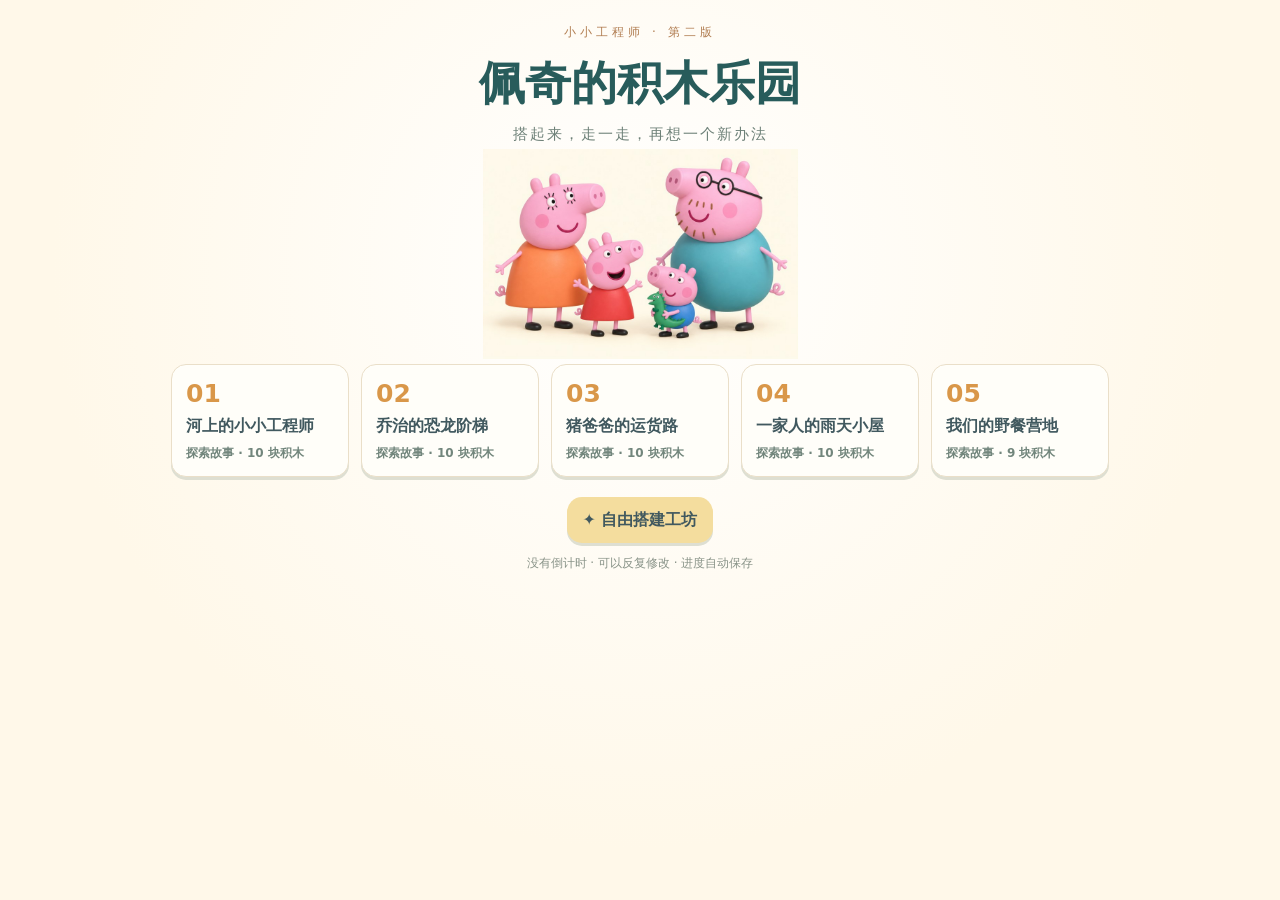
<file: peppa-blocks/app/src/main/assets/index.html>
<!doctype html><html lang="zh-CN"><meta charset="utf-8"><meta name="viewport" content="width=device-width,initial-scale=1,maximum-scale=1,user-scalable=no"><title>佩奇的积木乐园 · 小小工程师</title><link rel="stylesheet" href="style.css"><body>
<main id="home"><div class="eyebrow">小小工程师 · 第二版</div><h1>佩奇的积木乐园<span>搭起来，走一走，再想一个新办法</span></h1><img class="family" src="family.jpg" alt="佩奇、乔治、猪妈妈和猪爸爸"><div id="levels"></div><button id="freeHome" class="free">✦ 自由搭建工坊</button><p class="foot">没有倒计时 · 可以反复修改 · 进度自动保存</p></main>
<section id="game" hidden><header><button id="homeBtn">⌂ 关卡</button><div><small id="chapter"></small><h2 id="title"></h2></div><button id="sound">♫ 声音开</button></header><div class="story"><img src="family.jpg" alt="佩奇一家"><p id="story"></p><button id="read" aria-label="朗读故事">▶</button></div><div id="goals"></div><div class="workspace"><div class="stage"><canvas id="board" aria-label="积木搭建区"></canvas><div class="stage-note">卡扣积木 · 拖动拼接 · 点选后旋转</div></div><aside><b>我的积木盒</b><span id="count"></span><div id="tray"></div><div id="pieceInfo">长条跨越 · L形转角 · 三角坡道</div></aside></div><footer><button id="rotate">↻ 旋转</button><button id="remove">↥ 收回</button><button id="undo">↶ 撤销</button><button id="reset">重新搭</button><button id="hint">☀ 提示</button><button id="check" class="primary">▶ 请大家试一试</button></footer><div id="status" role="status">先选积木，再点场地放下，也可以直接拖动。</div></section>
<div id="modal" hidden><div class="card"><div class="stars" id="stars"></div><h2>你的搭法成功啦！</h2><p id="success"></p><button id="improve">继续改进</button><button id="again">再搭一种</button><button id="next" class="primary">下一关 →</button></div></div><script src="engine.js"></script><script src="game.js"></script></body></html>
</file>
<file: peppa-blocks/app/src/main/assets/style.css>
*{box-sizing:border-box}html,body{margin:0;min-height:100%;font-family:system-ui,'Noto Sans CJK SC',sans-serif;color:#344b53;background:#fff8e9}button{font:inherit;font-weight:700;border:0;border-radius:15px;padding:12px 16px;color:#41595f;background:#fff;box-shadow:0 3px 0 #dedfd2;min-height:46px;cursor:pointer}button:active{transform:translateY(2px)}button:disabled{opacity:.45;cursor:default}button:focus-visible{outline:3px solid #14777b}.primary{background:#198b82;color:white;box-shadow:0 3px 0 #0b655e}[hidden]{display:none!important}#home{text-align:center;padding:24px 4vw 18px;background:radial-gradient(ellipse at 50% 30%,#fff 0%,#fff8e9 65%);min-height:100vh}.eyebrow{font-size:12px;letter-spacing:4px;color:#b17d51}h1{font-size:clamp(28px,4vw,46px);margin:12px 0 0;color:#285c5b}h1 span{display:block;font-size:15px;font-weight:400;letter-spacing:2px;margin-top:10px;color:#6e8178}.family{display:block;width:min(500px,75vw);height:210px;object-fit:contain;margin:5px auto}#levels{display:flex;justify-content:center;gap:12px;flex-wrap:wrap}#levels button{width:178px;text-align:left;padding:14px;background:#fffef9;border:1px solid #eadfc9}#levels strong{display:block;font-size:25px;color:#d99749;margin-bottom:8px}#levels small{display:block;font-size:12px;color:#72867c;margin-top:8px}.free{margin-top:20px;background:#f4dd9e}.foot{font-size:12px;color:#899388}#game{padding:10px 2.5vw 6px;max-width:1450px;margin:auto}header{display:flex;justify-content:space-between;align-items:center;gap:12px}header>div{flex:1}header small{font-size:10px;letter-spacing:2px;color:#a88a58}h2{font-size:22px;margin:2px 0}.story{display:flex;align-items:center;background:#f0efd8;border-radius:16px;margin:8px 0 6px;min-height:56px;padding:4px 12px;gap:12px}.story img{width:88px;height:46px;object-fit:contain;border-radius:10px}.story p{flex:1;margin:0;font-size:13px;line-height:1.55}.story button{padding:8px;min-width:42px;background:transparent;box-shadow:none}#goals{display:flex;gap:7px;flex-wrap:wrap;margin-bottom:7px}#goals span{background:#e9eee2;color:#507669;border-radius:20px;padding:5px 10px;font-size:11px}#goals span.done{background:#bfe7be}.workspace{display:flex;gap:12px;align-items:stretch}.stage{position:relative;width:calc(100% - 210px);min-width:0}#board{display:block;width:100%;aspect-ratio:1.85;background:#dcefeb;border:1px solid #d0e3d9;border-radius:20px;touch-action:none}.stage-note{position:absolute;bottom:7px;left:12px;font-size:10px;pointer-events:none;color:#506d65;background:#fff9;padding:3px 8px;border-radius:10px}aside{width:198px;border-radius:20px;background:#f0e8d9;padding:12px}aside b{font-size:14px}#count{display:block;font-size:11px;color:#687a6b;margin:4px 0 8px}#tray{display:grid;grid-template-columns:1fr 1fr;gap:7px}.piece{height:53px;padding:3px;border:2px solid transparent;touch-action:none;position:relative}.piece.selected{border-color:#198b82;background:#e5f7e9}.piece.used{background:#d9dfd5;box-shadow:none}.piece.used canvas{opacity:.4}.piece canvas{width:68px;height:36px;pointer-events:none}.piece small{position:absolute;right:3px;bottom:1px;font-size:9px}#pieceInfo{font-size:10px;color:#6f7d72;margin-top:10px;line-height:1.5}footer{display:flex;gap:8px;margin-top:9px}footer .primary{margin-left:auto}#status{font-size:12px;color:#486b5b;padding:8px 3px;min-height:35px}#modal{position:fixed;top:0;right:0;bottom:0;left:0;background:#294e4b88;display:grid;place-items:center;z-index:20}.card{background:#fffaf0;border-radius:30px;padding:30px;text-align:center;max-width:90vw}.stars{color:#dca024;font-size:44px;letter-spacing:6px}.card p{color:#607e70;max-width:440px;line-height:1.6}.card button{margin:8px 4px}
@media(max-width:650px){#home{padding-top:18px}.family{height:165px}#levels button{width:46%;padding:11px}#levels strong{display:inline;font-size:20px;margin-right:8px}.workspace{flex-direction:column;gap:7px}.stage{width:100%}#board{aspect-ratio:1.48}aside{width:100%;padding:8px}#tray{grid-template-columns:repeat(5,1fr);gap:5px}.piece{height:43px;min-height:43px}.piece canvas{width:48px;height:30px}aside b{display:inline}#count{display:inline;margin-left:12px}#pieceInfo{margin-top:6px}footer{gap:5px;flex-wrap:wrap}footer button{padding:9px;font-size:12px}footer .primary{flex:1}.story img{width:60px}.story p{font-size:12px}header button{padding:8px;font-size:12px}h2{font-size:17px}#game{padding:7px 2vw}#goals{gap:4px}#goals span{font-size:10px;padding:4px 7px}}
@media(max-height:510px) and (min-width:651px){#game{padding:4px 2vw}header button{min-height:33px;padding:6px 10px}h2{font-size:16px}header small{font-size:9px}.story{min-height:36px;margin:4px 0;padding:2px 10px}.story img{height:30px}.story p{font-size:11px}.story button{min-height:30px}#goals{margin-bottom:4px}#goals span{font-size:10px;padding:3px 8px}.stage{width:calc(100% - 218px)}#board{height:calc(100vh - 185px);aspect-ratio:auto}aside{width:206px;padding:7px}#tray{grid-template-columns:repeat(3,1fr);gap:4px}.piece{height:29px;min-height:29px}.piece canvas{width:48px;height:23px}aside b{font-size:12px}#count{margin:2px 0 4px}#pieceInfo{font-size:9px;margin-top:4px}footer{margin-top:5px}footer button{min-height:34px;padding:7px 12px;font-size:12px}#status{padding:5px;font-size:11px;min-height:24px}.stage-note{font-size:9px;bottom:4px}}
</file>
